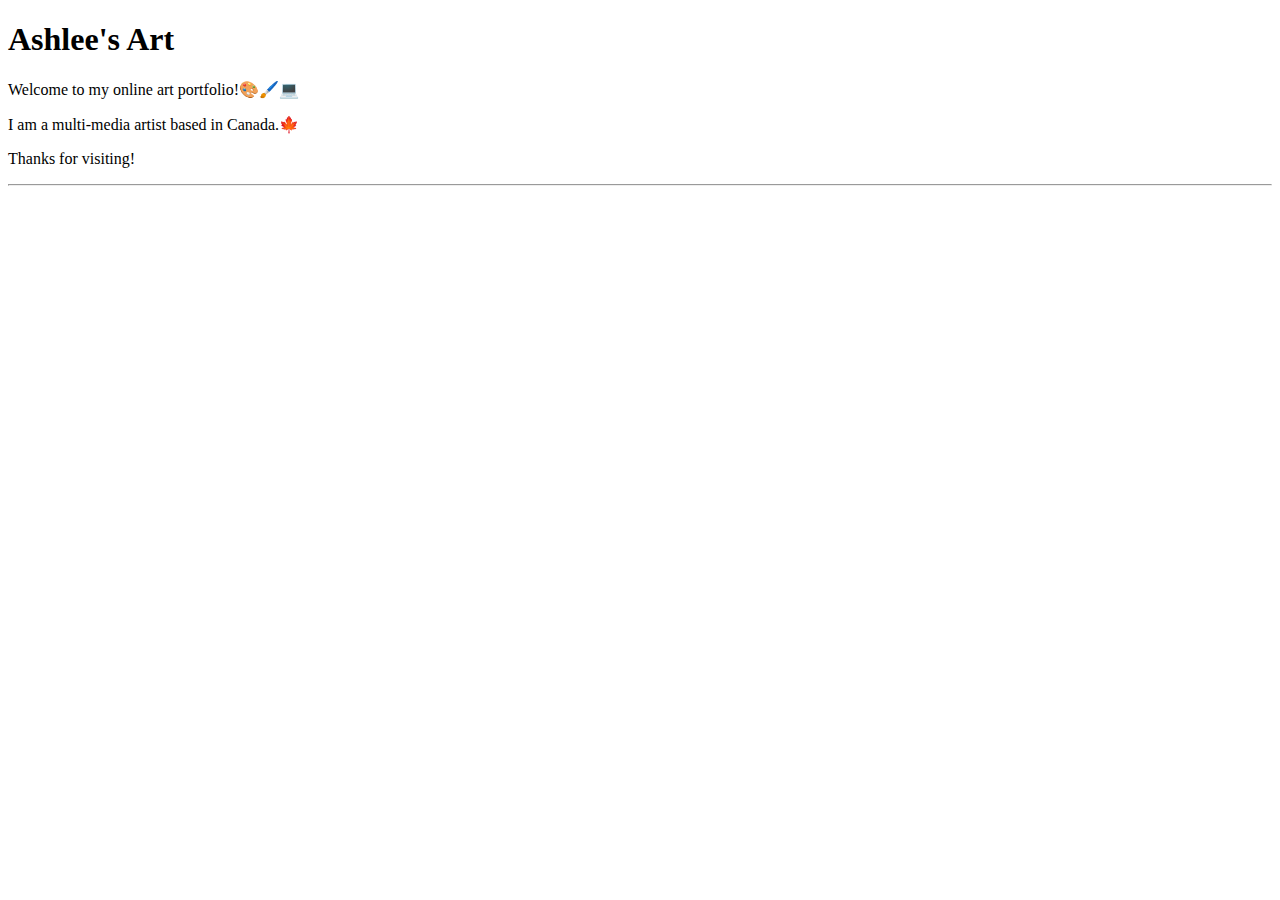
<file: demo/index.html>
<!DOCTYPE html>
<html lang="en">
<head>
    <meta charset="UTF-8">
    <meta name="viewport" content="width=device-width, initial-scale=1.0">
    <title>My First Webpage</title>
</head>
<body>
    <h1>Ashlee's Art</h1>
    <p>Welcome to my online art portfolio!🎨🖌️💻</p>
    <p>I am a multi-media artist based in Canada.🍁</p>
    <p>Thanks for visiting!</p>
    <hr>
</body>
</html>
</file>
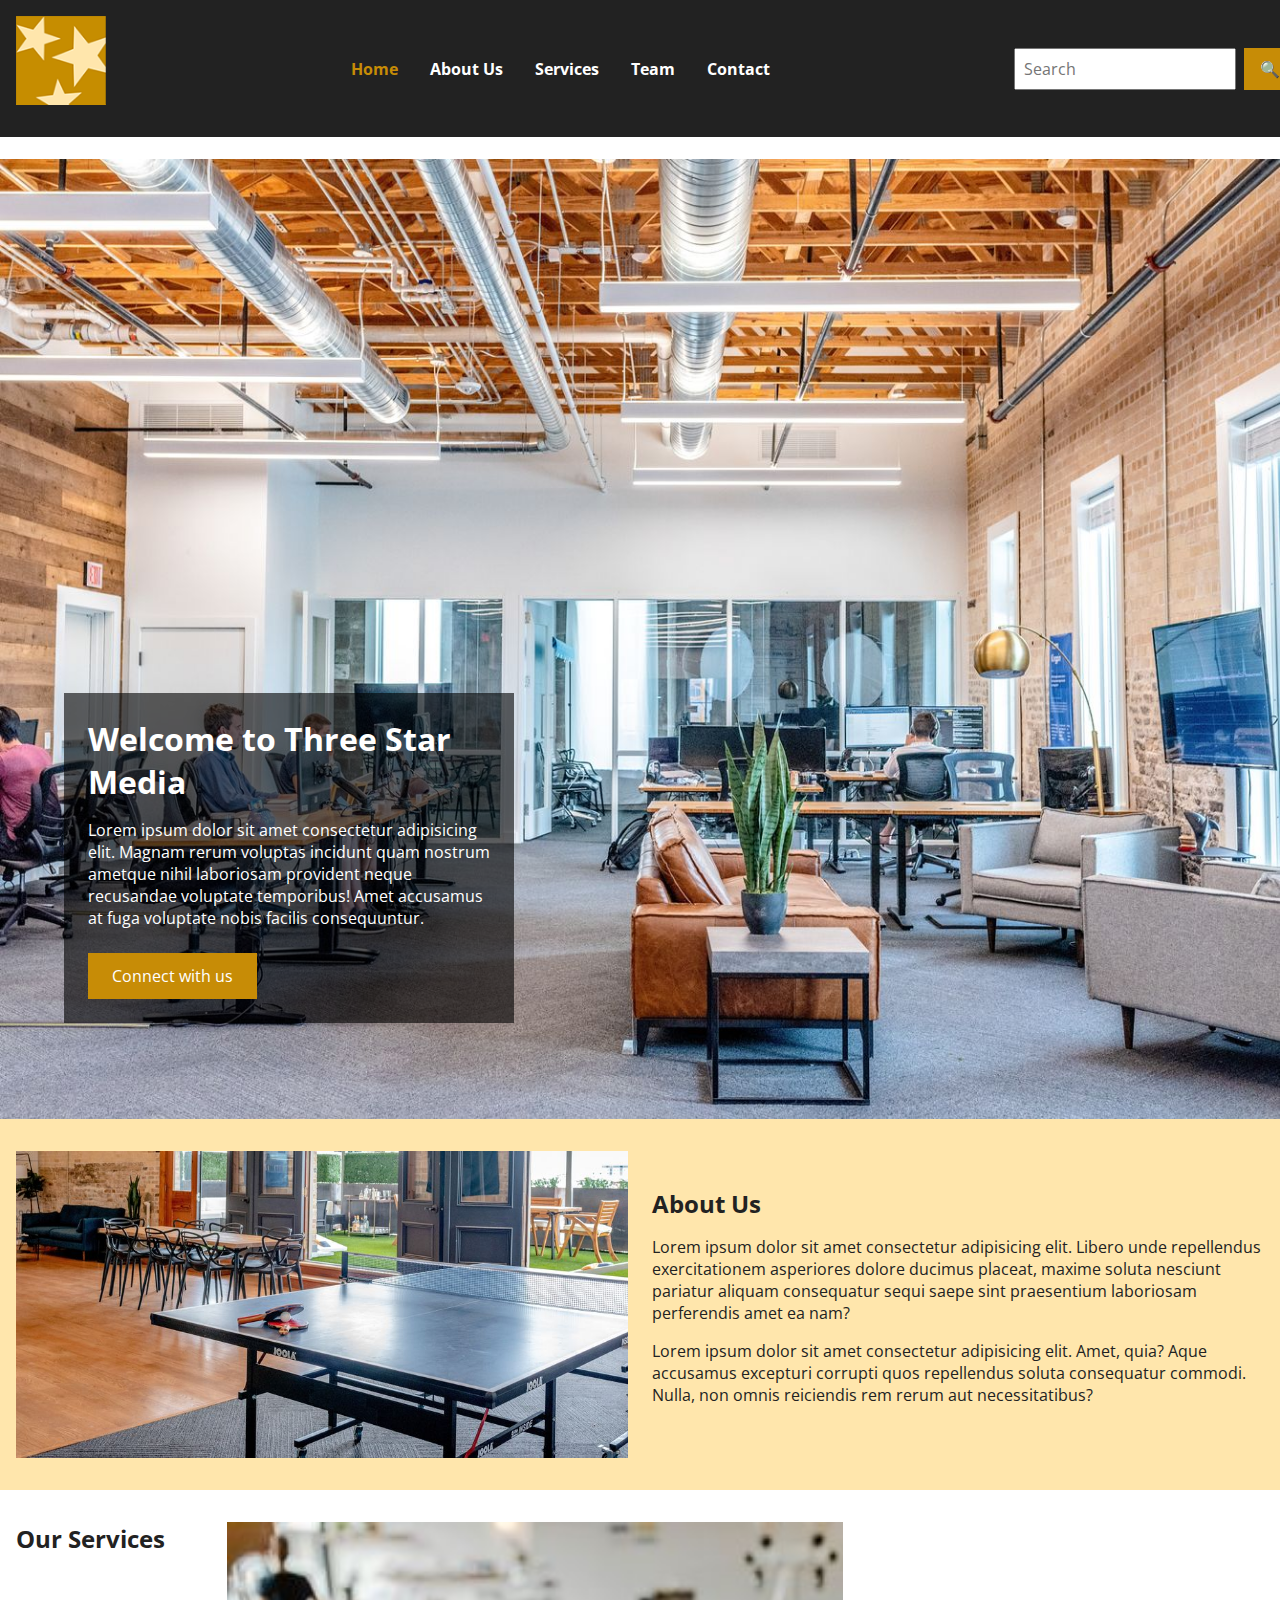
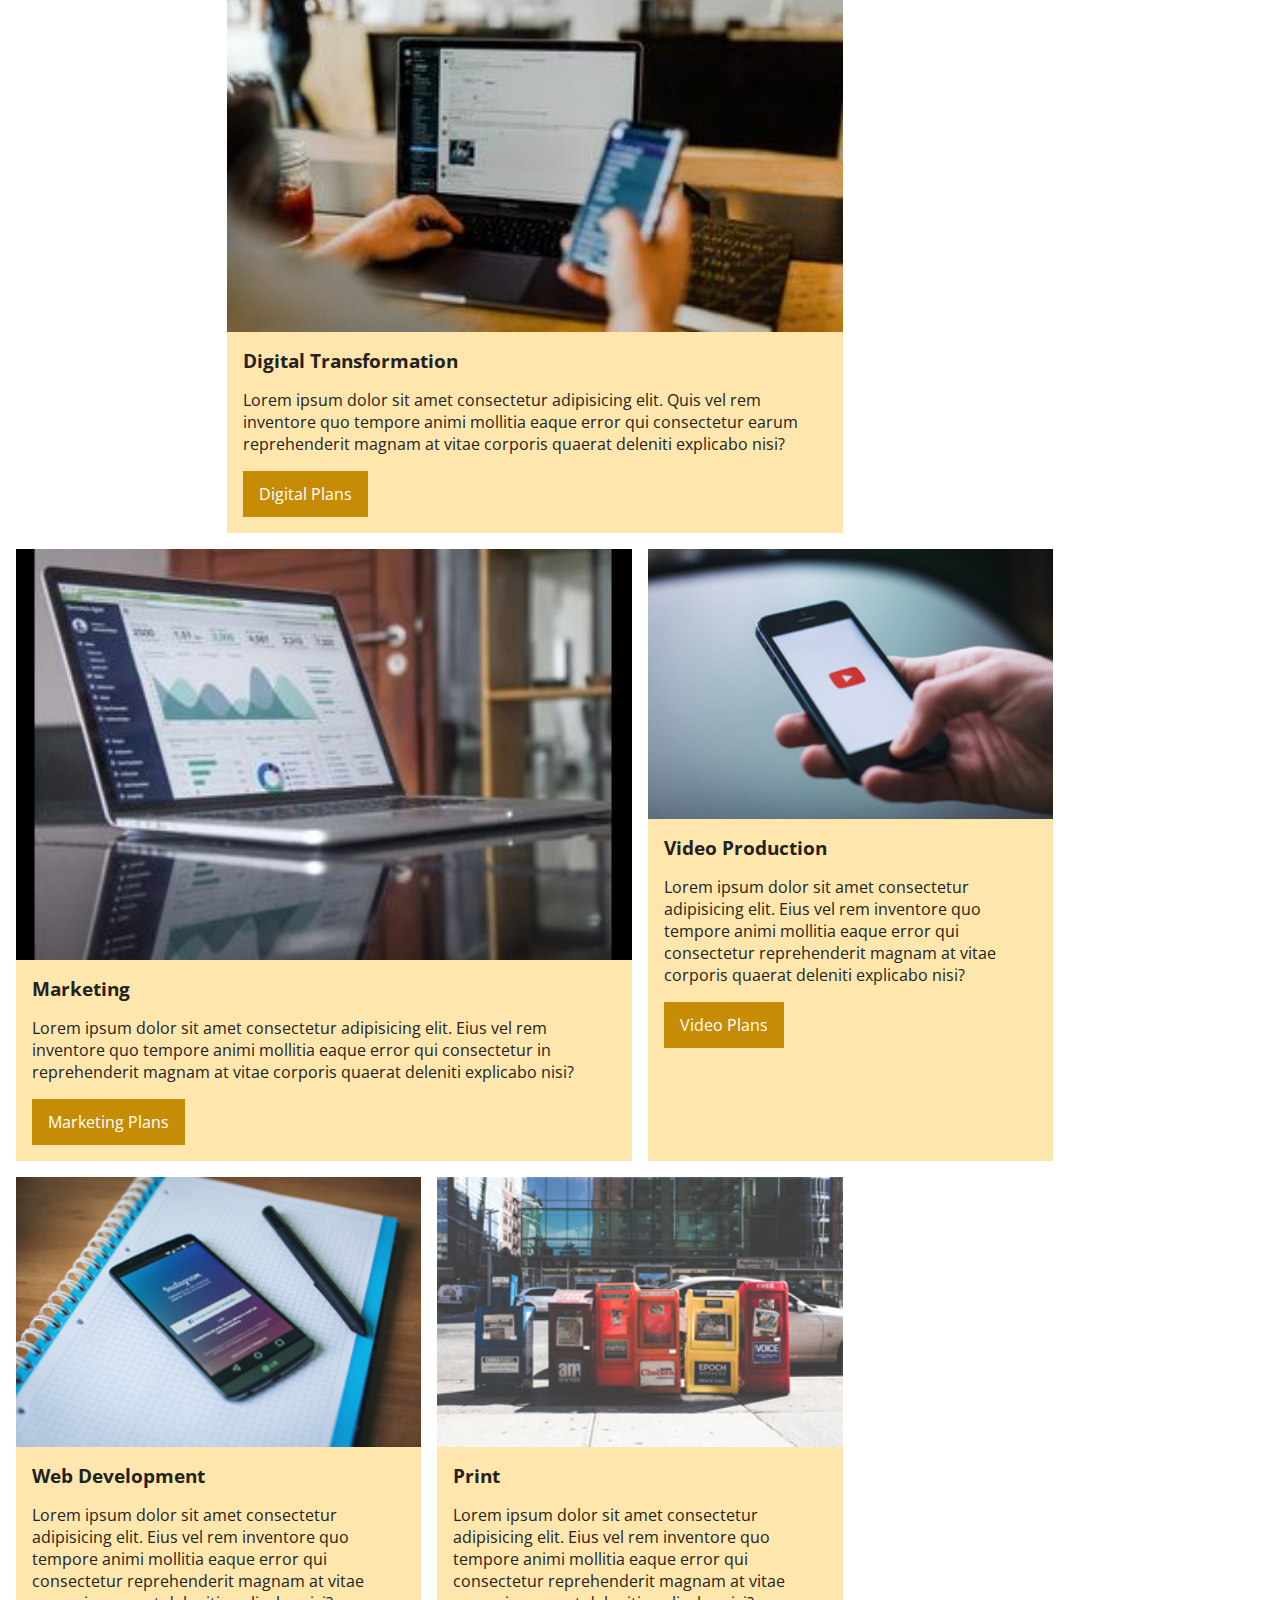
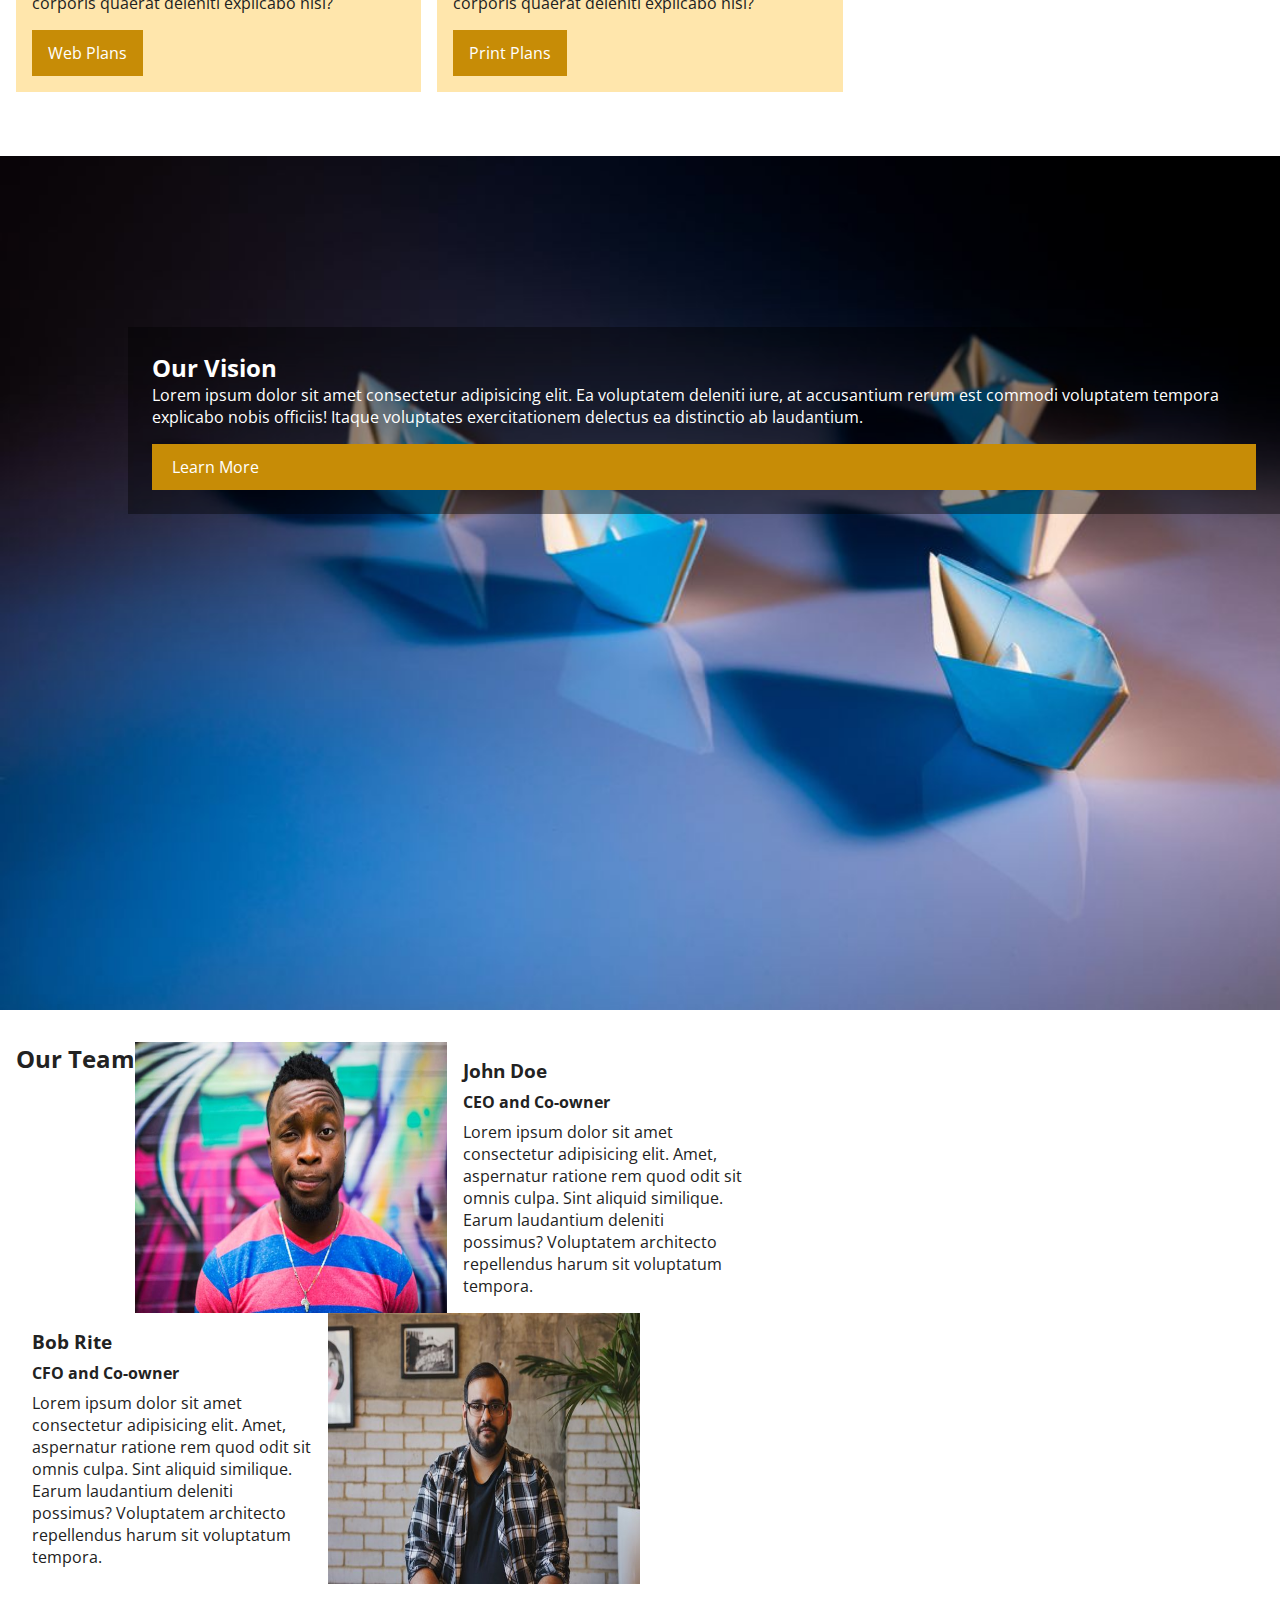
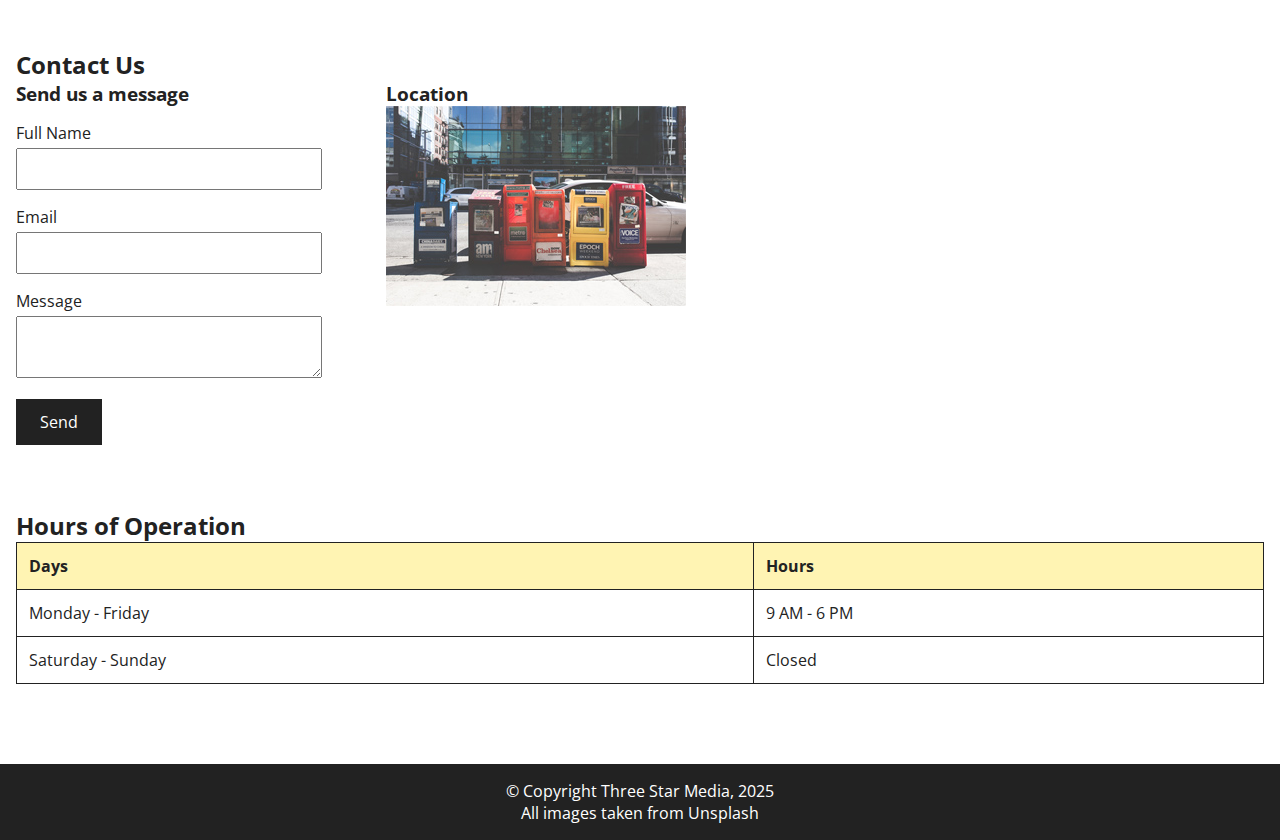
<file: final-project/index.html>
<!DOCTYPE html>
<html lang="en">
<head>
    <meta charset="UTF-8">
    <meta name="viewport" content="width=device-width, initial-scale=1.0">

    <!-- Google Fonts -->
    <link href="https://fonts.googleapis.com/css2?family=Open+Sans:wght@300;400;600;700&display=swap" rel="stylesheet">

    <!-- Main Stylesheet -->
    <link rel="stylesheet" href="css/main.css">

    <title>Three Star Media</title>
</head>
<body>

<!-- ============================= -->
<!--          HEADER / NAV         -->
<!-- ============================= -->
<header>
    <div class="logo">
        <img src="images/logo.png" alt="Three Star Media Logo">
    </div>

    <!-- Main Navigation -->
    <nav>
        <ul class="nav-list">
            <li><a href="#home" class="active">Home</a></li>
            <li><a href="#about">About Us</a></li>
            <li><a href="#services">Services</a></li>
            <li><a href="#team">Team</a></li>
            <li><a href="#contact">Contact</a></li>
        </ul>
    </nav>

    <!-- Search Bar -->
    <form class="search-form">
        <input type="text" placeholder="Search">
        <button type="submit">🔍</button>
    </form>
</header>

<br>

<!-- ============================= -->
<!--           HERO BANNER         -->
<!-- ============================= -->
<section id="home" class="hero">
    <img src="images/main-banner.jpg" alt="Office Environment" class="hero-image">

    <div class="hero-content">
        <h1>Welcome to Three Star Media</h1>
        <p>Lorem ipsum dolor sit amet consectetur adipisicing elit. Magnam rerum voluptas incidunt quam nostrum 
           ametque nihil laboriosam provident neque recusandae voluptate temporibus! Amet accusamus at fuga 
           voluptate nobis facilis consequuntur.</p>

        <a href="#contact" class="btn hero-btn">Connect with us</a>
    </div>
</section>

<!-- ============================= -->
<!--            ABOUT US           -->
<!-- ============================= -->
<section id="about" class="about">
    <div class="about-image">
        <img src="images/about-us.jpg" alt="About Our Office">
    </div>

    <div class="about-text">
        <h2>About Us</h2>
        <p>Lorem ipsum dolor sit amet consectetur adipisicing elit. Libero unde repellendus exercitationem 
           asperiores dolore ducimus placeat, maxime soluta nesciunt pariatur aliquam consequatur sequi 
           saepe sint praesentium laboriosam perferendis amet ea nam?</p>
        <p>Lorem ipsum dolor sit amet consectetur adipisicing elit. Amet, quia? Aque accusamus excepturi 
           corrupti quos repellendus soluta consequatur commodi. Nulla, non omnis reiciendis rem rerum 
           aut necessitatibus?</p>
    </div>
</section>

<!-- ============================= -->
<!--           OUR SERVICES        -->
<!-- ============================= -->
<section id="services" class="services">
    <h2>Our Services</h2>

    <!-- Digital Transformation -->
    <article class="service-card">
        <img src="images/digital.jpg" alt="Digital Transformation">
        <h3>Digital Transformation</h3>
        <p>Lorem ipsum dolor sit amet consectetur adipisicing elit. Quis vel rem inventore quo tempore 
           animi mollitia eaque error qui consectetur earum reprehenderit magnam at vitae corporis 
           quaerat deleniti explicabo nisi?</p>
        <a href="#" class="btn service-btn">Digital Plans</a>
    </article>

    <!-- Marketing -->
    <article class="service-card">
        <img src="images/marketing.jpg" alt="Marketing Plans">
        <h3>Marketing</h3>
        <p>Lorem ipsum dolor sit amet consectetur adipisicing elit. Eius vel rem inventore quo tempore 
           animi mollitia eaque error qui consectetur in reprehenderit magnam at vitae corporis 
           quaerat deleniti explicabo nisi?</p>
        <a href="#" class="btn service-btn">Marketing Plans</a>
    </article>

    <!-- Video Production -->
    <article class="service-card">
        <img src="images/video.jpg" alt="Video Production">
        <h3>Video Production</h3>
        <p>Lorem ipsum dolor sit amet consectetur adipisicing elit. Eius vel rem inventore quo tempore 
           animi mollitia eaque error qui consectetur reprehenderit magnam at vitae corporis quaerat 
           deleniti explicabo nisi?</p>
        <a href="#" class="btn service-btn">Video Plans</a>
    </article>

    <!-- Web Development -->
    <article class="service-card">
        <img src="images/web.jpg" alt="Web Development">
        <h3>Web Development</h3>
        <p>Lorem ipsum dolor sit amet consectetur adipisicing elit. Eius vel rem inventore quo tempore 
           animi mollitia eaque error qui consectetur reprehenderit magnam at vitae corporis quaerat 
           deleniti explicabo nisi?</p>
        <a href="#" class="btn service-btn">Web Plans</a>
    </article>

    <!-- Print -->
    <article class="service-card">
        <img src="images/print.jpg" alt="Print Services">
        <h3>Print</h3>
        <p>Lorem ipsum dolor sit amet consectetur adipisicing elit. Eius vel rem inventore quo tempore 
           animi mollitia eaque error qui consectetur reprehenderit magnam at vitae corporis quaerat 
           deleniti explicabo nisi?</p>
        <a href="#" class="btn service-btn">Print Plans</a>
    </article>
</section>

<!-- ============================= -->
<!--            OUR VISION         -->
<!-- ============================= -->
<section class="vision">
    <img src="images/vision.jpg" alt="Paper Boats" class="vision-image">

    <div class="vision-content">
        <h2>Our Vision</h2>
        <p>Lorem ipsum dolor sit amet consectetur adipisicing elit. Ea voluptatem deleniti iure, at 
           accusantium rerum est commodi voluptatem tempora explicabo nobis officiis! Itaque voluptates 
           exercitationem delectus ea distinctio ab laudantium.</p>

        <a href="#" class="btn vision-btn">Learn More</a>
    </div>
</section>

<!-- ============================= -->
<!--             TEAM              -->
<!-- ============================= -->
<section id="team" class="team">
    <h2>Our Team</h2>

    <!-- Team Member: John -->
    <article class="team-member">
        <img src="images/john.jpg" alt="John Doe">
        <div class="team-info">
            <h3>John Doe</h3>
            <p class="team-role">CEO and Co-owner</p>
            <p>Lorem ipsum dolor sit amet consectetur adipisicing elit. Amet, aspernatur ratione rem 
               quod odit sit omnis culpa. Sint aliquid similique. Earum laudantium deleniti possimus? 
               Voluptatem architecto repellendus harum sit voluptatum tempora.</p>
        </div>
    </article>

    <!-- Team Member: Bob -->
    <article class="team-member">
        <img src="images/bob.jpg" alt="Bob Rite">
        <div class="team-info">
            <h3>Bob Rite</h3>
            <p class="team-role">CFO and Co-owner</p>
            <p>Lorem ipsum dolor sit amet consectetur adipisicing elit. Amet, aspernatur ratione rem 
               quod odit sit omnis culpa. Sint aliquid similique. Earum laudantium deleniti possimus? 
               Voluptatem architecto repellendus harum sit voluptatum tempora.</p>
        </div>
    </article>
</section>

<!-- ============================= -->
<!--            CONTACT            -->
<!-- ============================= -->
<section id="contact" class="contact">
    <h2>Contact Us</h2>

    <div class="contact-wrapper">
        <!-- Contact Form -->
        <form class="contact-form">
            <h3>Send us a message</h3>

            <label for="full-name">Full Name</label>
            <input id="full-name" name="full-name" type="text">

            <label for="email">Email</label>
            <input id="email" name="email" type="email">

            <label for="message">Message</label>
            <textarea id="message" name="message"></textarea>

            <button type="submit" class="btn send-btn">Send</button>
        </form>

        <!-- Location Map -->
        <div class="location">
            <h3>Location</h3>
            <img src="images/print.jpg" alt="Map placeholder">
        </div>
    </div>
</section>

<!-- ============================= -->
<!--        HOURS OF OPERATION     -->
<!-- ============================= -->
<section class="hours">
    <h2>Hours of Operation</h2>

    <table>
        <thead>
            <tr>
                <th>Days</th>
                <th>Hours</th>
            </tr>
        </thead>
        <tbody>
            <tr>
                <td>Monday - Friday</td>
                <td>9 AM - 6 PM</td>
            </tr>
            <tr>
                <td>Saturday - Sunday</td>
                <td>Closed</td>
            </tr>
        </tbody>
    </table>
</section>

<!-- ============================= -->
<!--             FOOTER            -->
<!-- ============================= -->
<footer>
    <p>© Copyright Three Star Media, 2025</p>
    <p>All images taken from Unsplash</p>
</footer>

</body>
</html>
</file>
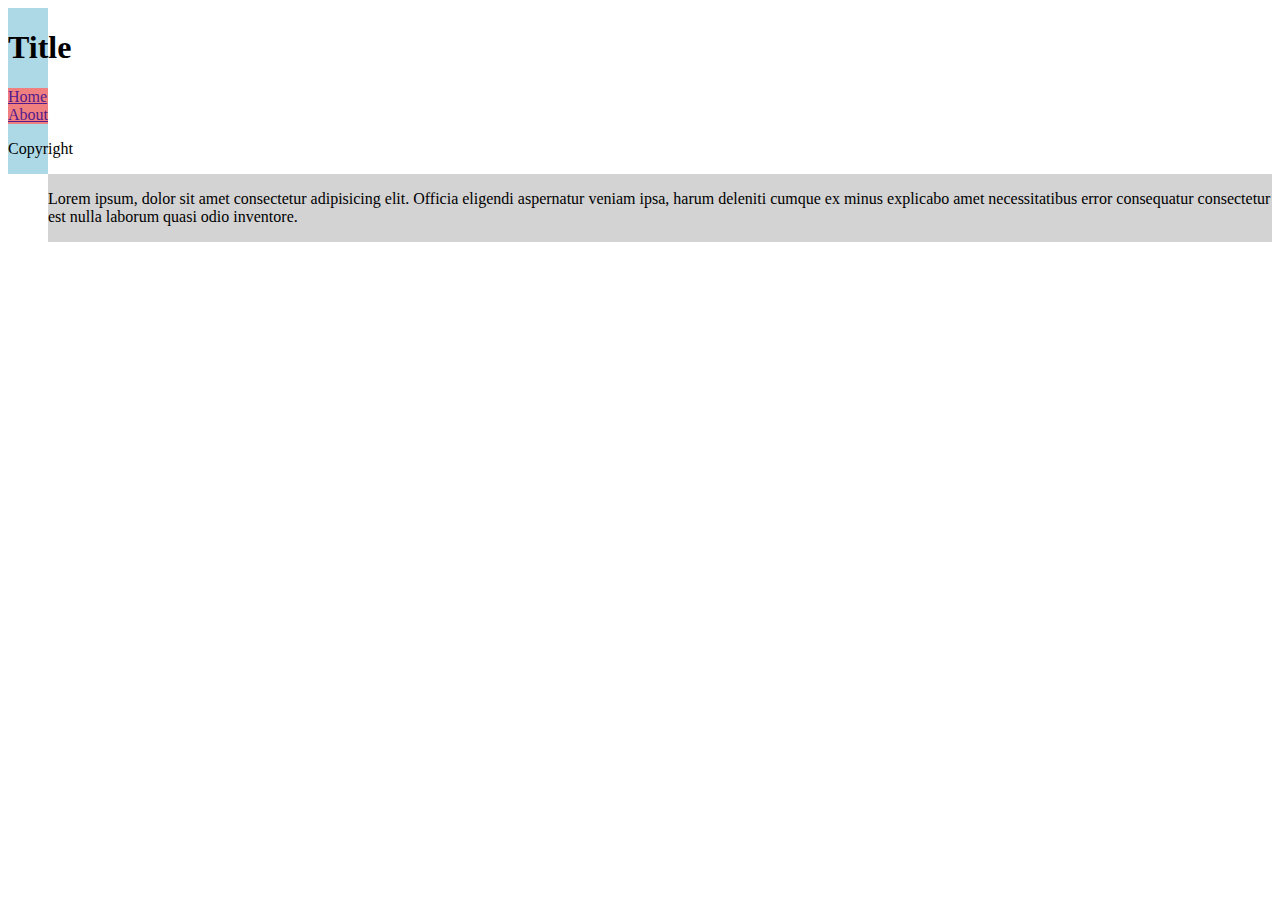
<file: week11-2/index.html>
<!DOCTYPE html>
<html lang="en">
<head>
    <meta charset="UTF-8">
    <meta name="viewport" content="width=device-width, initial-scale=1.0">
    <link rel="stylesheet" href="css/main.css">
    <title>Document</title>
</head>
<body>

    <header>
        <h1> Title </h1>
    </header>

    <nav>
        <a href="">Home</a>
        <a href="">About</a>
    </nav>

    <main>
        <p>
            Lorem ipsum, dolor sit amet consectetur adipisicing elit. Officia eligendi aspernatur veniam ipsa, harum deleniti cumque ex minus explicabo amet necessitatibus error consequatur consectetur est nulla laborum quasi odio inventore.
        </p>
    </main>

    <footer>
        <p>Copyright</p>
    </footer>

</body>
</html>
</file>
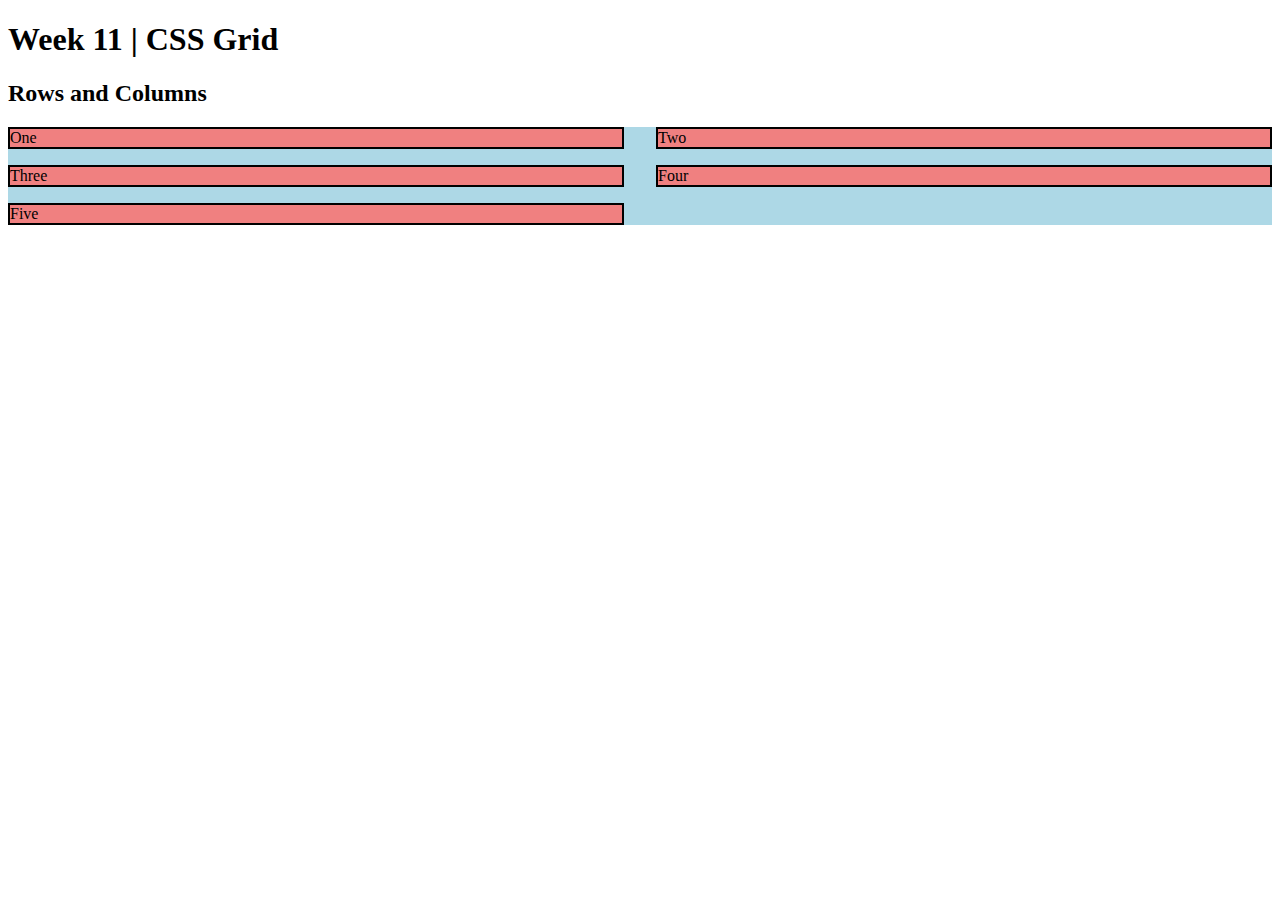
<file: week11/index.html>
<!DOCTYPE html>
<html lang="en">
<head>
    <meta charset="UTF-8">
    <meta name="viewport" content="width=device-width, initial-scale=1.0">
    <title>CSS Grid</title>
    <link rel="stylesheet" href="css/main.css">
</head>
<body>
    <header>
        <h1> Week 11 | CSS Grid </h1>
        <main>
            <h2> Rows and Columns </h2>
            <section class="grid-container">
                <div class="box box1">One</div>
                <div class="box box2">Two</div>
                <div class="box box3">Three</div>
                <div class="box box4">Four</div>
                <div class="box box5">Five</div>
            </section>
        </main>
    </header>
    <footer>

    </footer>
</body>
</html>
</file>
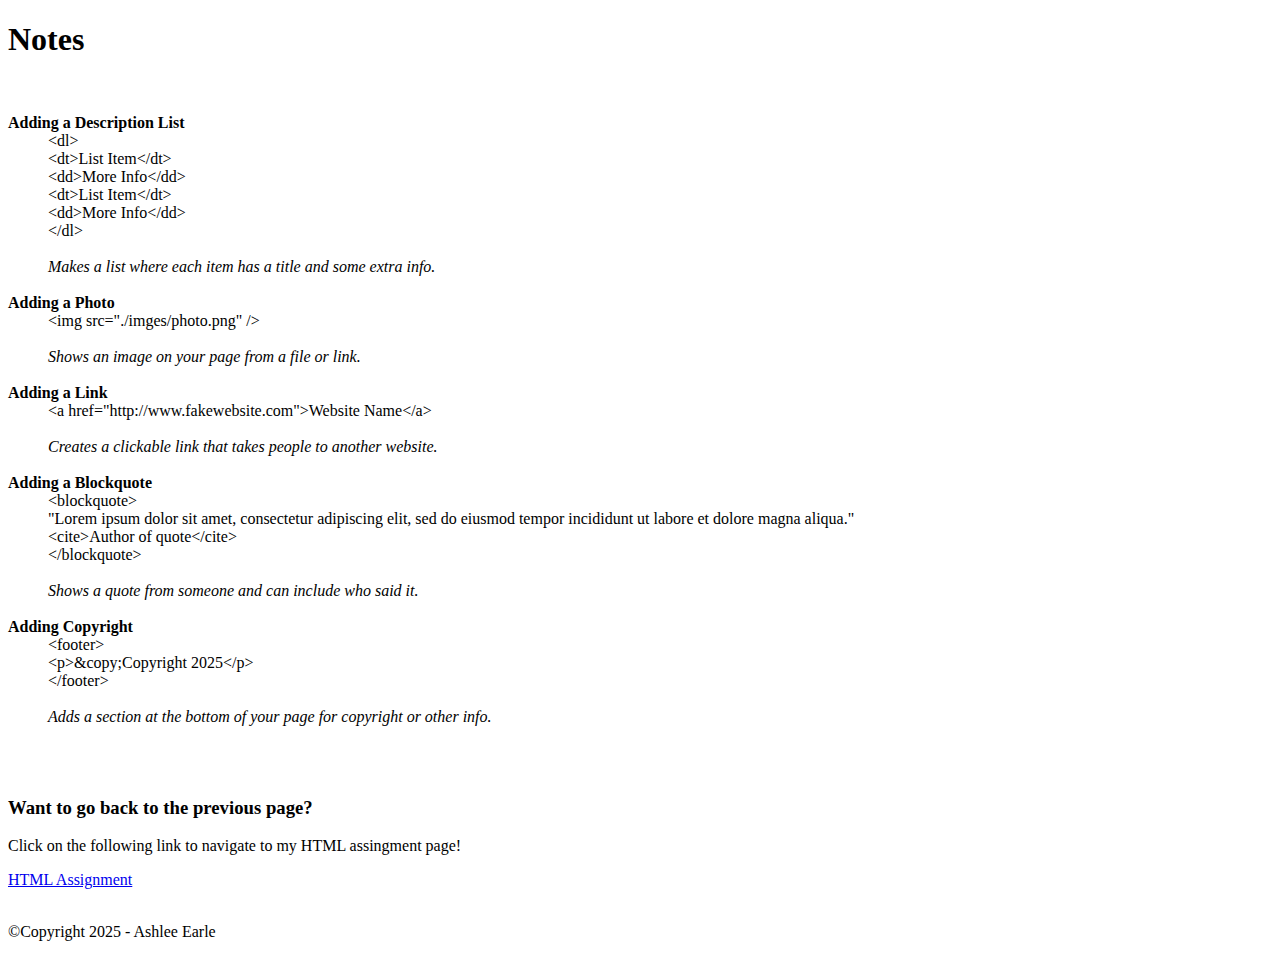
<file: html-assignment/notes.html>
<!DOCTYPE html>
<html lang="en">
<head>
    <meta charset="UTF-8">
    <meta name="viewport" content="width=device-width, initial-scale=1.0">
    <title>HTML Assignment earl0048</title>
</head>
<body>
    <header>
        <h1>Notes</h1>
    <br>
    <dl>
        <dt><strong>Adding a Description List</strong></dt>
        <dd>
            &lt;dl&gt;<br>
            &lt;dt&gt;List Item&lt;/dt&gt;<br>
            &lt;dd&gt;More Info&lt;/dd&gt;<br>
            &lt;dt&gt;List Item&lt;/dt&gt;<br>
            &lt;dd&gt;More Info&lt;/dd&gt;<br>
            &lt;/dl&gt;</dd>
        &nbsp;<dd><em>Makes a list where each item has a title and some extra info.</em></dd>
    <br>
        <dt><strong>Adding a Photo</strong></dt>
        <dd>&lt;img src="./imges/photo.png" /&gt;</dd>
        &nbsp;<dd><em>Shows an image on your page from a file or link.</em></dd>
    <br>
        <dt><strong>Adding a Link</strong></dt>
        <dd>&lt;a href="http://www.fakewebsite.com"&gt;Website Name&lt;/a&gt;</dd>
        &nbsp;<dd><em>Creates a clickable link that takes people to another website.</em></dd>
    <br>
        <dt><strong>Adding a Blockquote</strong></dt>
        <dd>&lt;blockquote&gt;<br>
        "Lorem ipsum dolor sit amet, consectetur adipiscing elit, sed do eiusmod tempor incididunt ut labore et dolore magna aliqua."<br>
        &lt;cite&gt;Author of quote&lt;/cite&gt;<br>
        &lt;/blockquote&gt;</dd> 
        &nbsp;<dd><em>Shows a quote from someone and can include who said it.</em></dd>
    <br>
        <dt><Strong>Adding Copyright</Strong></dt>
        <dd>&lt;footer&gt;<br>
            &lt;p&gt;&amp;copy;Copyright 2025&lt;/p&gt;<br>
            &lt;/footer&gt;</dd>
        &nbsp;<dd><em>Adds a section at the bottom of your page for copyright or other info.</em></dd>
    </dl>
    <br>
    <br>
        <h3>Want to go back to the previous page?</h3>
            <p>Click on the following link to navigate to my HTML assingment page!</p>
            <a href="https://ashleesart.github.io/html-assignment/">HTML Assignment</a><br>
            <br>
    <footer> <p>&copy;Copyright 2025 - Ashlee Earle</p></footer>
</body>
</html>
</file>
<file: week11-2/css/main.css>
body {
    display: grid;
    grid-template-columns: 1fr 2fr 1 fr;
    grid-template-areas: 
    "header header header"
    ". navigation ."
    ". name ."
    "footer footer footer";
}

header {
    grid-area: header;
    background-color: lightblue;
}

nav {
    grid-area: navigation;
    background-color: lightcoral;
}

main {
    grid-area: main;
    background-color: lightgrey;
}

footer {
    grid-area: footer;
    background-color: lightblue;
}

@media screen and (min-width: 700px) {
    body {
        grid-template-columns: repeat(3, 1fr);
        grid-template-areas: none
        "header header header"
        "navigation main main"
        "footer footer footer";
    }
}
</file>
<file: week11/css/main.css>
/* Student: earl0048 */
/* Main CSS */

/* On mobile: one columns
On tablet: (700px): 2 columns
On laptop (1200px): 3 columns */

.grid-container {
    background-color: lightblue;
    padding: 1 rem;
    display: grid;
    /*grid-template-columns: 400px;*/
    /*grid-template-columns: repeat(4, 1fr);
    grid-template-rows: 40px 40px;*/
    grid-template-columns: 1fr;
    row-gap: 0.5rem;
    column-gap: 1rem;
    gap: 1rem;
    gap: 1rem 2rem;

}

.box {
    background-color: lightcoral;
    border: 2px solid black;
}

.grid-container2{
    display: grid;
    grid-template-columns: 1fr 1fr 1fr;
    grid-template-rows: repeat(4, 50px)
}

.box12{
    grid-column: 1/4;
    grid-row: 1/3;
}

.box22{
    grid-row: 3/5;
}

.box32{
    grid-column: 2/4;
    grid-row: 3/5;
}

.box42{
    grid-column: 1/4;
}

.box52{
    grid-column: 4/6;
}

.grid-container3{
    display: grid;
    grid-template-columns: repeat(3,1fr);
    grid-template-rows: repeat(5, 40px)
}

.box13{
    grid-column: 1/ span 2;
    grid-row: 1/ span 2;
}

.box23{
    grid-row: 1/ span 3;
}

.box33{
    grid-column: 1/ span 2;
}

.box53{
    grid-column: 2/ span 2;
}

.box63{
    grid-column: 1/ span 3;
}


@media screen and (min-width: 700px) {
    .grid-container{
        grid-template-columns: 1fr 1fr;
    }
}

@media screen and (min-width: 1200px) {
    .grid-container{
        grid-template-columns: repeat (3, 1fr);
    }
}

@media screen and (min-width: 1300px) {
    .grid-container{
        grid-template-columns: 200px 1fr 50px 2fr 1fr;
    }
}
</file>
<file: final-project/css/main.css>
/* =========================================
   CSS RESET
   (Removes default browser styling)
========================================= */
*,
*::before,
*::after {
  margin: 0;
  padding: 0;
  box-sizing: border-box;
}

html, body {
  height: 100%;
}

img, picture, video, canvas {
  display: block;
  max-width: 100%;
}

input, button, textarea, select {
  font: inherit;
}

/* =========================================
   GLOBAL STYLES
========================================= */
html, body {
    font-family: 'Open Sans', sans-serif;
    color: #222;
    background: white;
}

img {
    width: 100%;
    display: block;
}

a {
    text-decoration: none;
    color: inherit;
}

.container {
    max-width: 1200px;
    margin: 0 auto;
    padding: 0 1rem;
}

h2, h3 {
    text-align: left; /* ALL HEADERS LEFT-ALIGNED */
}

/* =========================================
   HEADER / NAVIGATION
========================================= */
header {
    background: #222;
    color: white;
    padding: 1rem;
}

header .logo img {
    width: 90px;
    margin-bottom: 1rem;
}

nav ul {
    list-style: none;
    display: flex;
    flex-direction: column; /* MOBILE */
    gap: 1rem;
    margin-bottom: 1rem;
}

nav a {
    color: white;
    font-weight: bold;
}

nav a.active {
    color: #c78c06;
}

.search-form {
    display: flex;
    gap: 0.5rem;
}

.search-form input {
    flex: 1;
    padding: 0.5rem;
}

.search-form button {
    background: #c78c06;
    color: white;
    border: none;
    padding: 0 1rem;
    cursor: pointer;
}

/* =========================================
   HERO BANNER
========================================= */
.hero {
    position: relative;
}

.hero-content {
    background: rgba(0,0,0,0.6);
    color: white;
    padding: 1.5rem;
}

.hero h1 {
    font-size: 2rem;
    margin-bottom: 1rem;
}

.hero p {
    margin-bottom: 1.5rem;
}

.hero-btn {
    display: inline-block;
    background: #c78c06;
    padding: 0.75rem 1.5rem;
    color: white;
}

/* =========================================
   ABOUT SECTION
========================================= */
.about {
    display: flex;
    flex-direction: column; /* MOBILE STACK */
    gap: 1.5rem;
    padding: 2rem 1rem;
    background: #ffe6ac;
}

.about-text h2 {
    margin-bottom: 1rem;
}

.about-text p {
    margin-bottom: 1rem;
}

/* =========================================
   SERVICES SECTION
========================================= */
.services {
    padding: 2rem 1rem;
    display: grid;
    grid-template-columns: 1fr; /* MOBILE GRID */
    gap: 2rem;
}

.service-card {
    background: #ffe6ac;
    padding-bottom: 1rem;
}

.service-card h3 {
    padding: 1rem;
}

.service-card p {
    padding: 0 1rem 1rem;
}

.service-btn {
    background: #c78c06;
    color: white;
    padding: 0.75rem 1rem;
    display: inline-block;
    margin-left: 1rem;
}

/* =========================================
   VISION SECTION
========================================= */
.vision {
    position: relative;
    margin-top: 2rem;
}

.vision img {
    width: 100%;
    display: block;
}

.vision-content {
    position: absolute;
    top: 20%;
    left: 10%;
    color: white;
    background: rgba(0,0,0,0.4);
    padding: 1.5rem;
}

.vision-btn {
    display: block;
    background: #c78c06;
    padding: 0.75rem 1.25rem;
    color: white;
    margin-top: 1rem;
}

/* =========================================
   TEAM SECTION
========================================= */
.team {
    padding: 2rem 1rem;
    display: flex;
    flex-wrap: wrap;
}

.team-member {
    width: 50%;
    display: flex;
    margin: 0;
}

.team-member:nth-of-type(even) {
    flex-direction: row-reverse; /* alternating layout */
}

.team-member img {
    width: 50%;
}

.team-info {
    width: 50%;
    padding: 1rem;
}

.team-role {
    font-weight: bold;
    margin: 0.5rem 0;
}

/* =========================================
   CONTACT SECTION
========================================= */
.contact {
    padding: 2rem 1rem;
}

.contact-wrapper {
    display: flex;
    flex-direction: column; /* MOBILE */
    gap: 2rem;
}

.contact-form label {
    margin-top: 1rem;
    display: block;
}

.contact-form input,
.contact-form textarea {
    width: 100%;
    padding: 0.5rem;
    margin-top: 0.25rem;
}

.send-btn {
    background: #222;
    color: white;
    padding: 0.75rem 1.5rem;
    margin-top: 1rem;
    border: none;
}

/* =========================================
   HOURS OF OPERATION
========================================= */
.hours {
    padding: 2rem 1rem;
}

.hours table {
    width: 100%;
    border-collapse: collapse;
}

.hours th,
.hours td {
    border: 1px solid #222;
    padding: 0.75rem;
}

.hours th {
    background-color: #fff4b3; /* yellow header */
    text-align: left;
}

/* =========================================
   FOOTER
========================================= */
footer {
    background: #222;
    color: white;
    text-align: center;
    padding: 1rem;
    margin-top: 3rem;
}

/* =========================================
   DESKTOP STYLES — min-width: 760px
========================================= */
@media (min-width: 760px) {

    /* HEADER — FLEXBOX */
    header {
        display: flex;
        align-items: center;
        justify-content: space-between;
    }

    nav ul {
        flex-direction: row;
        gap: 2rem;
        margin-bottom: 0;
    }

    .search-form {
        width: 250px;
    }

    /* HERO */
    .hero-content {
        position: absolute;
        bottom: 10%;
        left: 5%;
        max-width: 450px;
    }

    /* ABOUT SECTION */
    .about {
        flex-direction: row;
        align-items: center;
    }

    .about-image,
    .about-text {
        flex: 1;
    }

    /* SERVICES GRID — DESKTOP */
    .services {
        display: grid;
        grid-template-columns: repeat(6, 1fr);
        gap: 1rem;
    }

    /* Top row: two large cards */
    .service-card:nth-of-type(1),
    .service-card:nth-of-type(2) {
        grid-column: span 3;
    }

    /* Bottom row: three smaller cards */
    .service-card:nth-of-type(3),
    .service-card:nth-of-type(4),
    .service-card:nth-of-type(5) {
        grid-column: span 2;
    }

    /* TEAM */
    .team-member {
        display: flex;
    }

    .team-member img {
        width: 50%;
    }

    /* CONTACT */
    .contact-wrapper {
        flex-direction: row;
        gap: 4rem;
    }

    .location img {
        width: 100%;
    }
}
</file>
